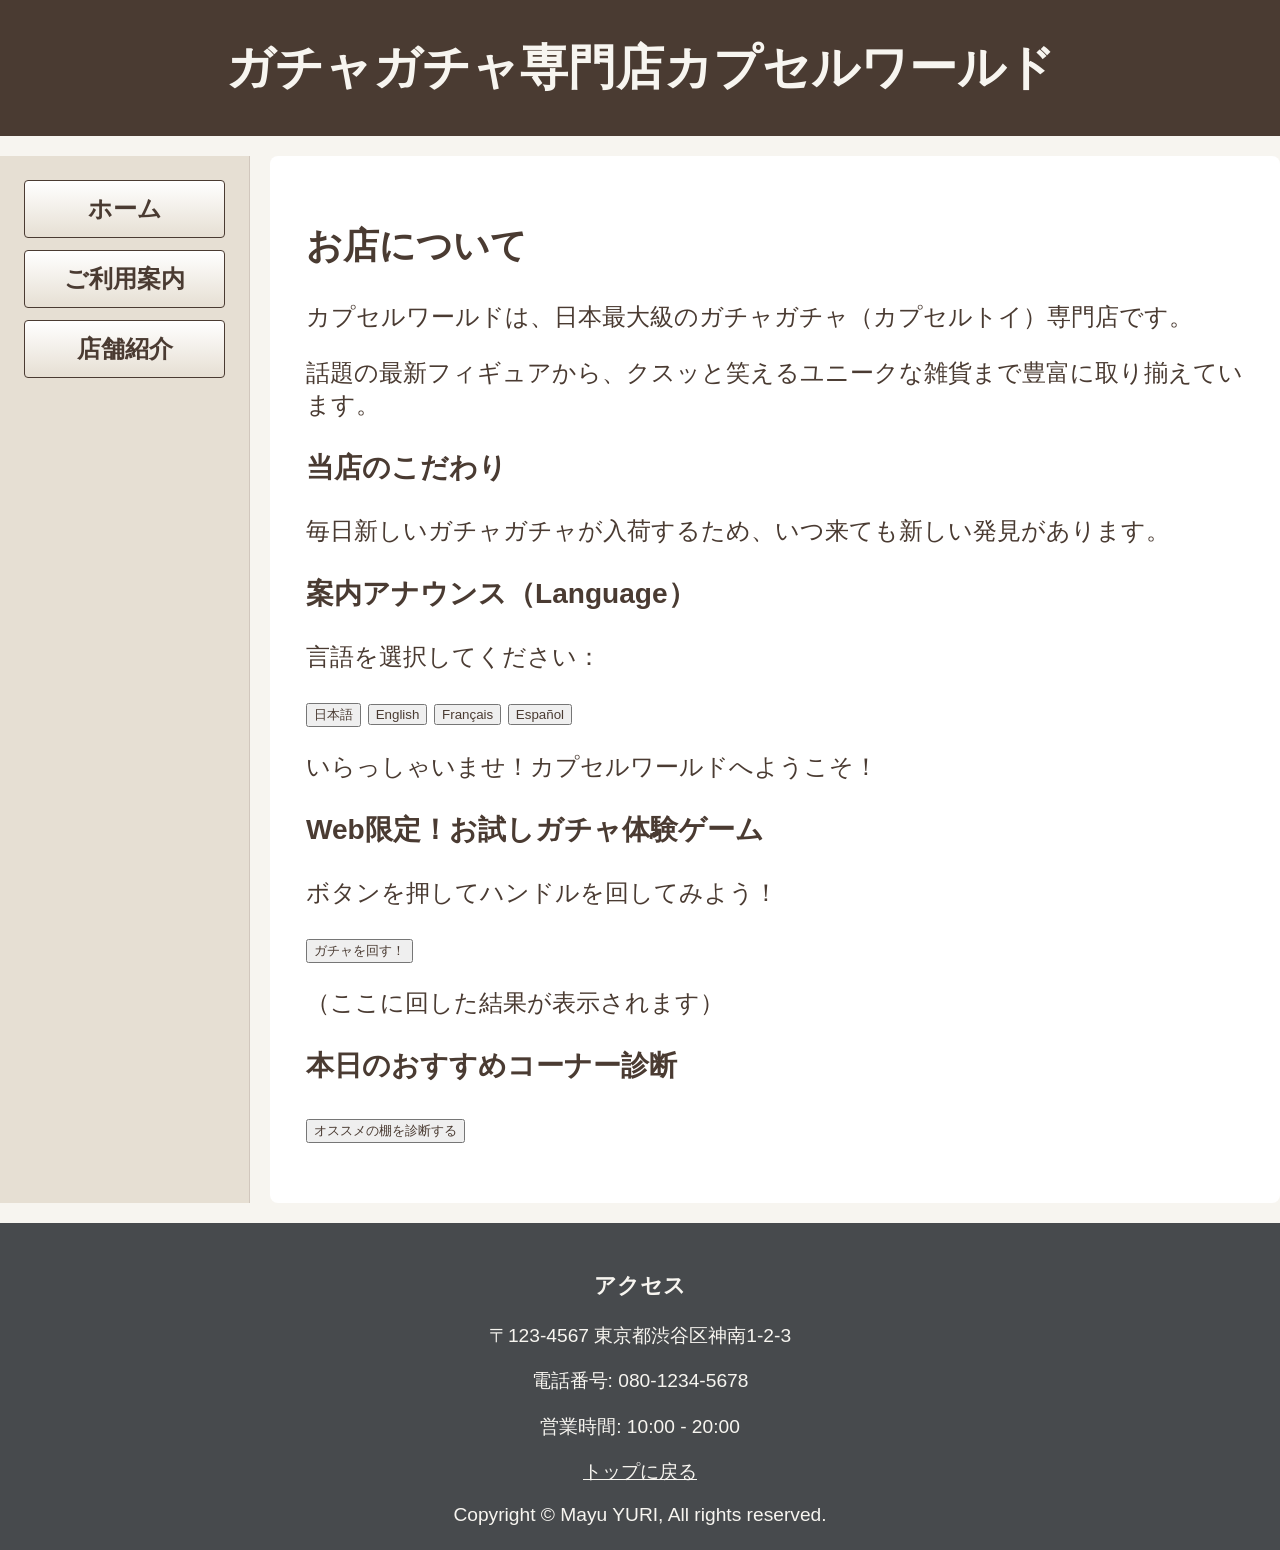
<file: index.html>
<!DOCTYPE html>
<html lang="ja">

<head>
    <meta charset="UTF-8">
    <meta name="viewport" content="width=device-width, initial-scale=1.0">
    <meta name="author" content="Mayu YURI">
    <meta name="keywords" content="html, css, javascript">
    <title>ホーム | ガチャガチャ専門店カプセルワールド</title>

    <link rel="stylesheet" href="CSS/style.css">

</head>

<body>

    <header>
        <div id="atama"></div>
        <h1>ガチャガチャ専門店カプセルワールド</h1>
    </header>

    <nav>
        <a href="index.html" target="_self">ホーム</a>
        <a href="table_list.html" target="_self">ご利用案内</a>
        <a href="Sankome_index.html" target="_self">店舗紹介</a>
    </nav>

    <main>
        <section>
            <h2>お店について</h2>
            <div>
                <p>カプセルワールドは、日本最大級のガチャガチャ（カプセルトイ）専門店です。</p>
                <p>話題の最新フィギュアから、クスッと笑えるユニークな雑貨まで豊富に取り揃えています。</p>
            </div>

            <section>
                <h3>当店のこだわり</h3>
                <p>毎日新しいガチャガチャが入荷するため、いつ来ても新しい発見があります。</p>
            </section>

            <!-- JS連携：メッセージ切り替え -->
            <section>
                <h3>案内アナウンス（Language）</h3>
                <p>言語を選択してください：</p>
                <button onclick="changeWelcomeMessage(0)">日本語</button>
                <button onclick="changeWelcomeMessage(1)">English</button>
                <button onclick="changeWelcomeMessage(2)">Français</button>
                <button onclick="changeWelcomeMessage(3)">Español</button>
                <p id="say_hello">いらっしゃいませ！カプセルワールドへようこそ！</p>
            </section>

            <section>
                <h3>Web限定！お試しガチャ体験ゲーム</h3>
                <p>ボタンを押してハンドルを回してみよう！</p>
                <button onclick="playGachaGame()">ガチャを回す！</button>

                <p id="result">（ここに回した結果が表示されます）</p>
            </section>

            <!-- JS連携：おすすめコーナー診断 -->
            <section>
                <h3>本日のおすすめコーナー診断</h3>
                <button onclick="diagnoseArea()">オススメの棚を診断する</button>
                <p id="area_recommend"></p>
            </section>
        </section>
    </main>

    <footer>
        <h3>アクセス</h3>
        <p>〒123-4567 東京都渋谷区神南1-2-3</p>
        <p>電話番号: 080-1234-5678</p>
        <p>営業時間: 10:00 - 20:00</p>

        <p><a href="#atama" target="_self">トップに戻る</a></p>

        Copyright &copy; Mayu YURI, All rights reserved.
    </footer>

    <!-- JSフォルダの中の main.js を読み込む -->
    <script src="JS/main_1.js"></script>
</body>

</html>
</file>
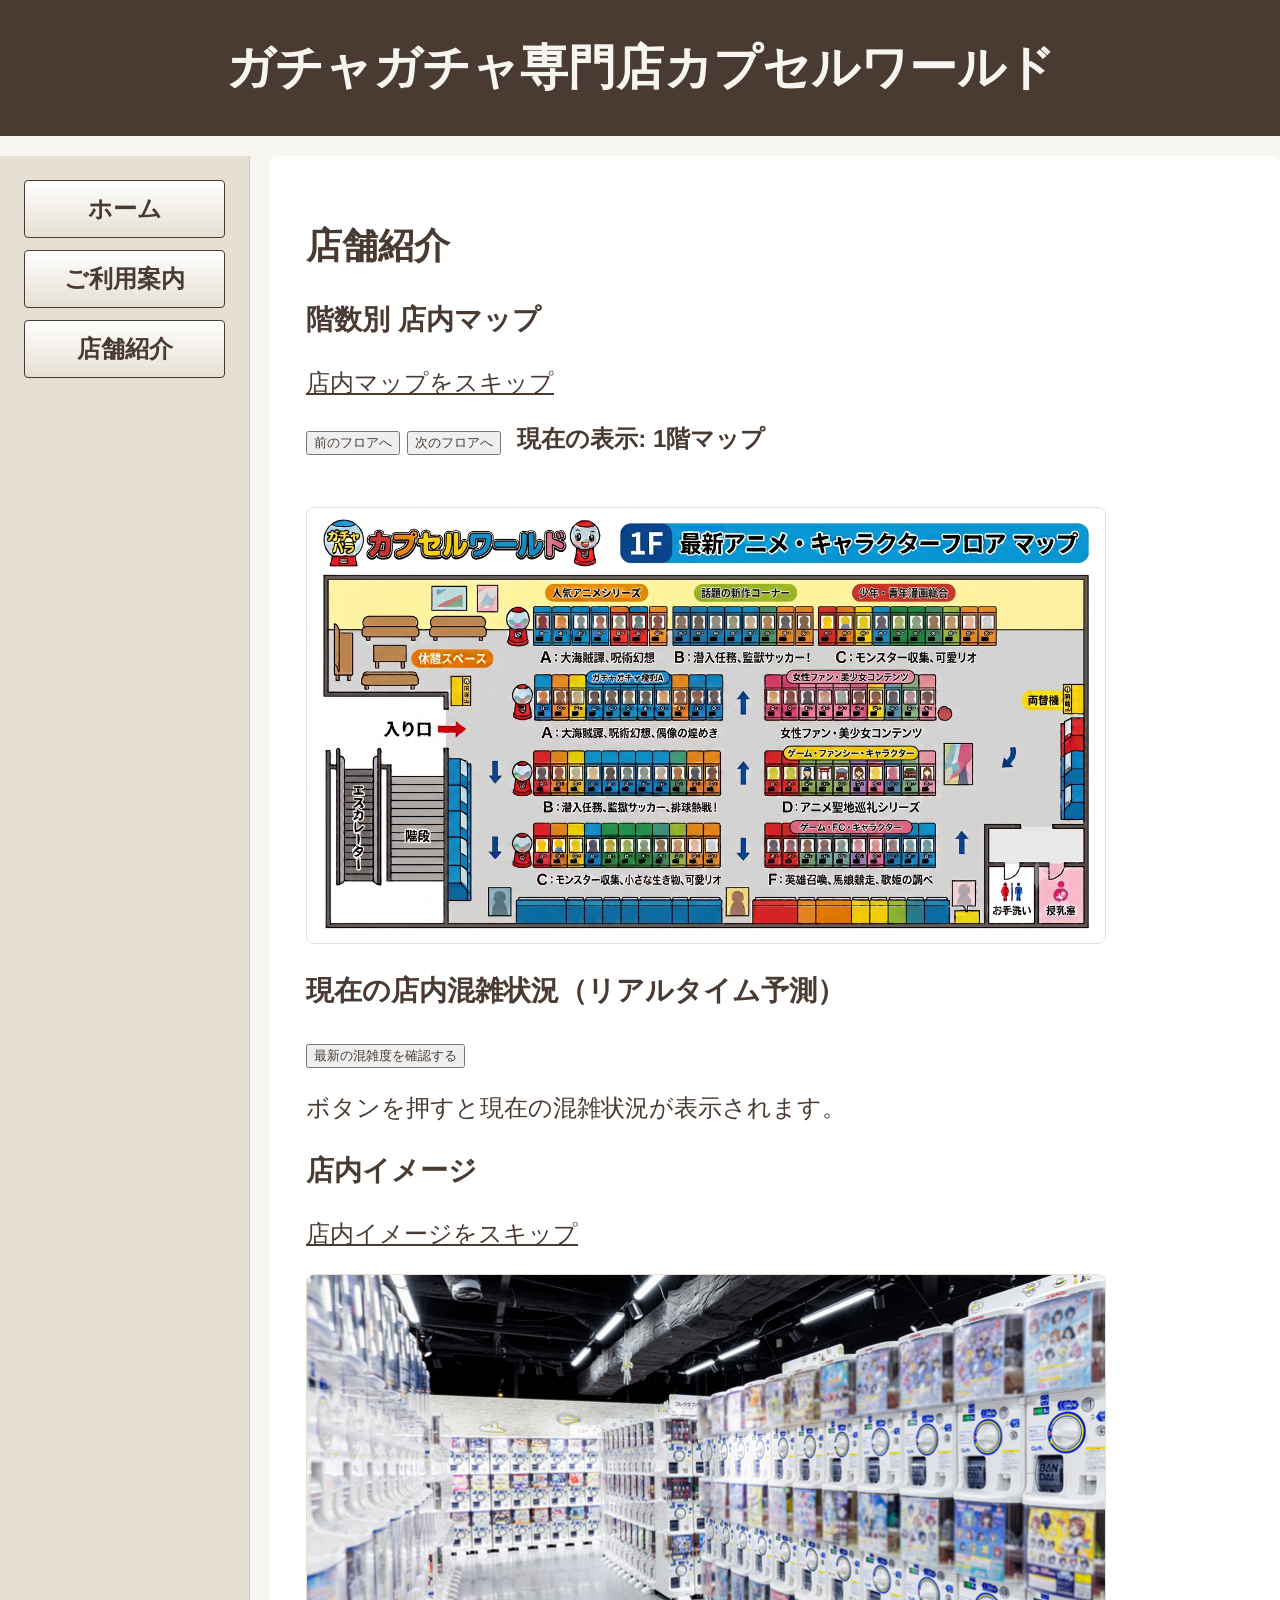
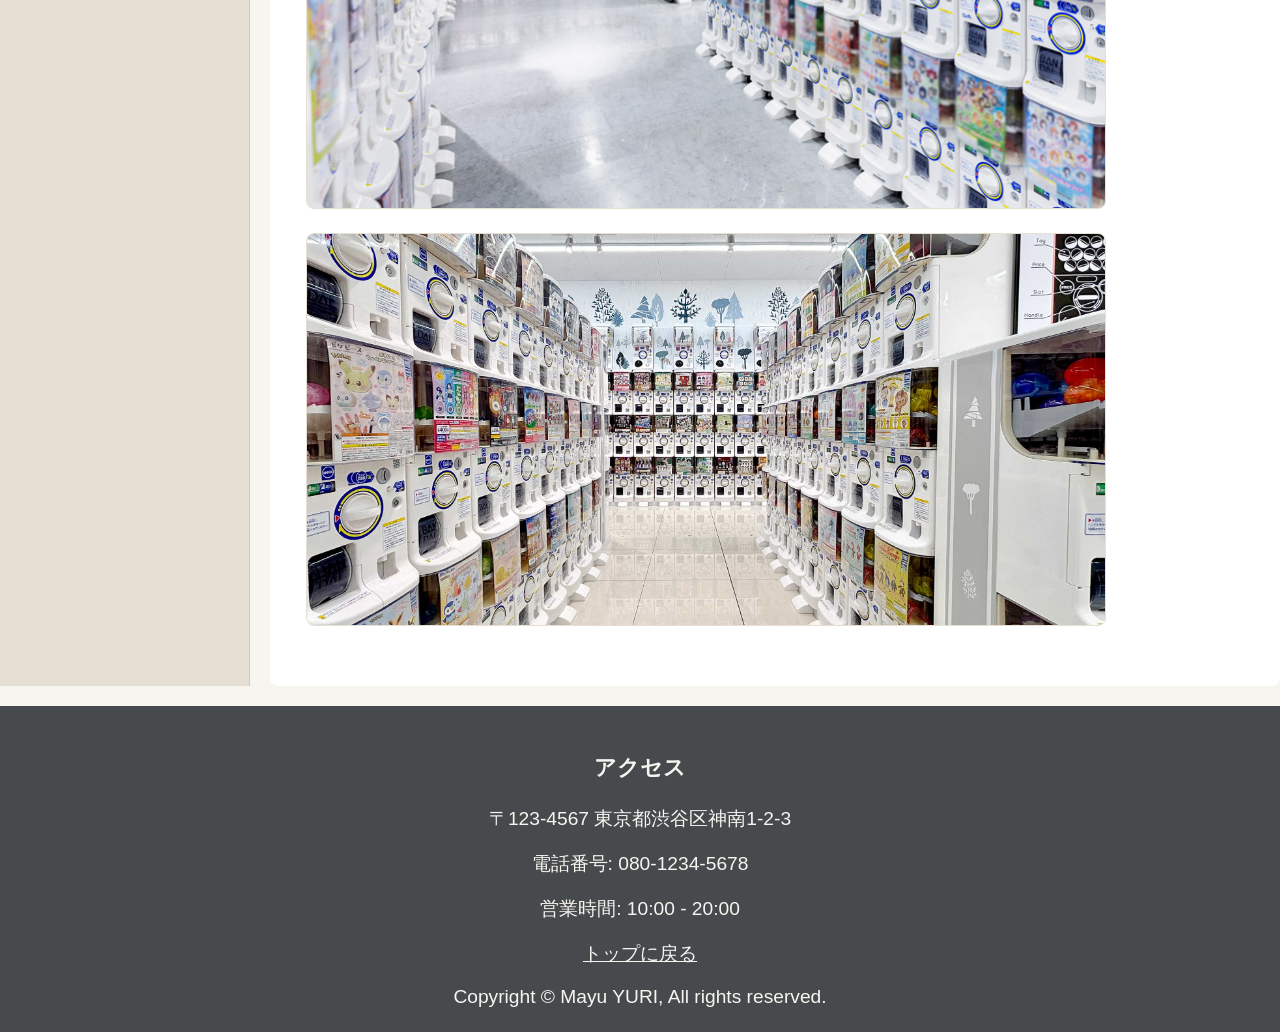
<file: Sankome_index.html>
<!DOCTYPE html>
<html lang="ja">

<head>
    <meta charset="UTF-8">
    <meta name="viewport" content="width=device-width, initial-scale=1.0">
    <meta name="author" content="Mayu YURI">
    <meta name="keywords" content="html, css, javascript">
    <title>店舗紹介ビデオ | ガチャガチャ専門店カプセルワールド</title>

    <link rel="stylesheet" href="CSS/style.css">

</head>

<body>

    <header>
        <div id="atama"></div>
        <h1>ガチャガチャ専門店カプセルワールド</h1>
    </header>

    <nav>
        <a href="index.html" target="_self">ホーム</a>
        <a href="table_list.html" target="_self">ご利用案内</a>
        <a href="Sankome_index.html" target="_self">店舗紹介</a>
    </nav>

    <main>
        <section>
            <h2>店舗紹介</h2>

            <!-- JS連携：マップ切り替え -->
            <section>
                <h3>階数別 店内マップ</h3>
                <p><a href="#poka" target="_self">店内マップをスキップ</a></p>

                <div>
                    <button onclick="switchFloor(-1)">前のフロアへ</button>
                    <button onclick="switchFloor(1)">次のフロアへ</button>
                    <span id="floor_title" style="font-weight: bold; margin-left:10px;">現在の表示: 1階マップ</span>
                </div>
                <br>
                <img id="map_img" src="IMG/CapselToyMap1.png" alt="店内マップの画像" height="500" width="800">
            </section>

            <p><a id="poka"></a></p>

            <!-- JS連携：混雑状況確認 -->
            <section>
                <h3>現在の店内混雑状況（リアルタイム予測）</h3>
                <button onclick="checkCongestion()">最新の混雑度を確認する</button>
                <p id="congestion_status">ボタンを押すと現在の混雑状況が表示されます。</p>
            </section>

            <section>
                <h3>店内イメージ</h3>
                <p><a href="#momo" target="_self">店内イメージをスキップ</a></p>
                <img src="IMG/CapselToy.png" alt="店内のイメージ画像" height="500" width="800">
                <img src="IMG/CapselToy_2.jpg" alt="店内のイメージ画像" height="400" width="800">
            </section>

            <p><a id="momo"></a></p>



        </section>
    </main>

    <footer>
        <h3>アクセス</h3>
        <p>〒123-4567 東京都渋谷区神南1-2-3</p>
        <p>電話番号: 080-1234-5678</p>
        <p>営業時間: 10:00 - 20:00</p>

        <p><a href="#atama" target="_self">トップに戻る</a></p>

        Copyright &copy; Mayu YURI, All rights reserved.
    </footer>

    <!-- JSフォルダの中の main_2.js を読み込む -->
    <script src="JS/main_2.js"></script>
</body>

</html>
</file>
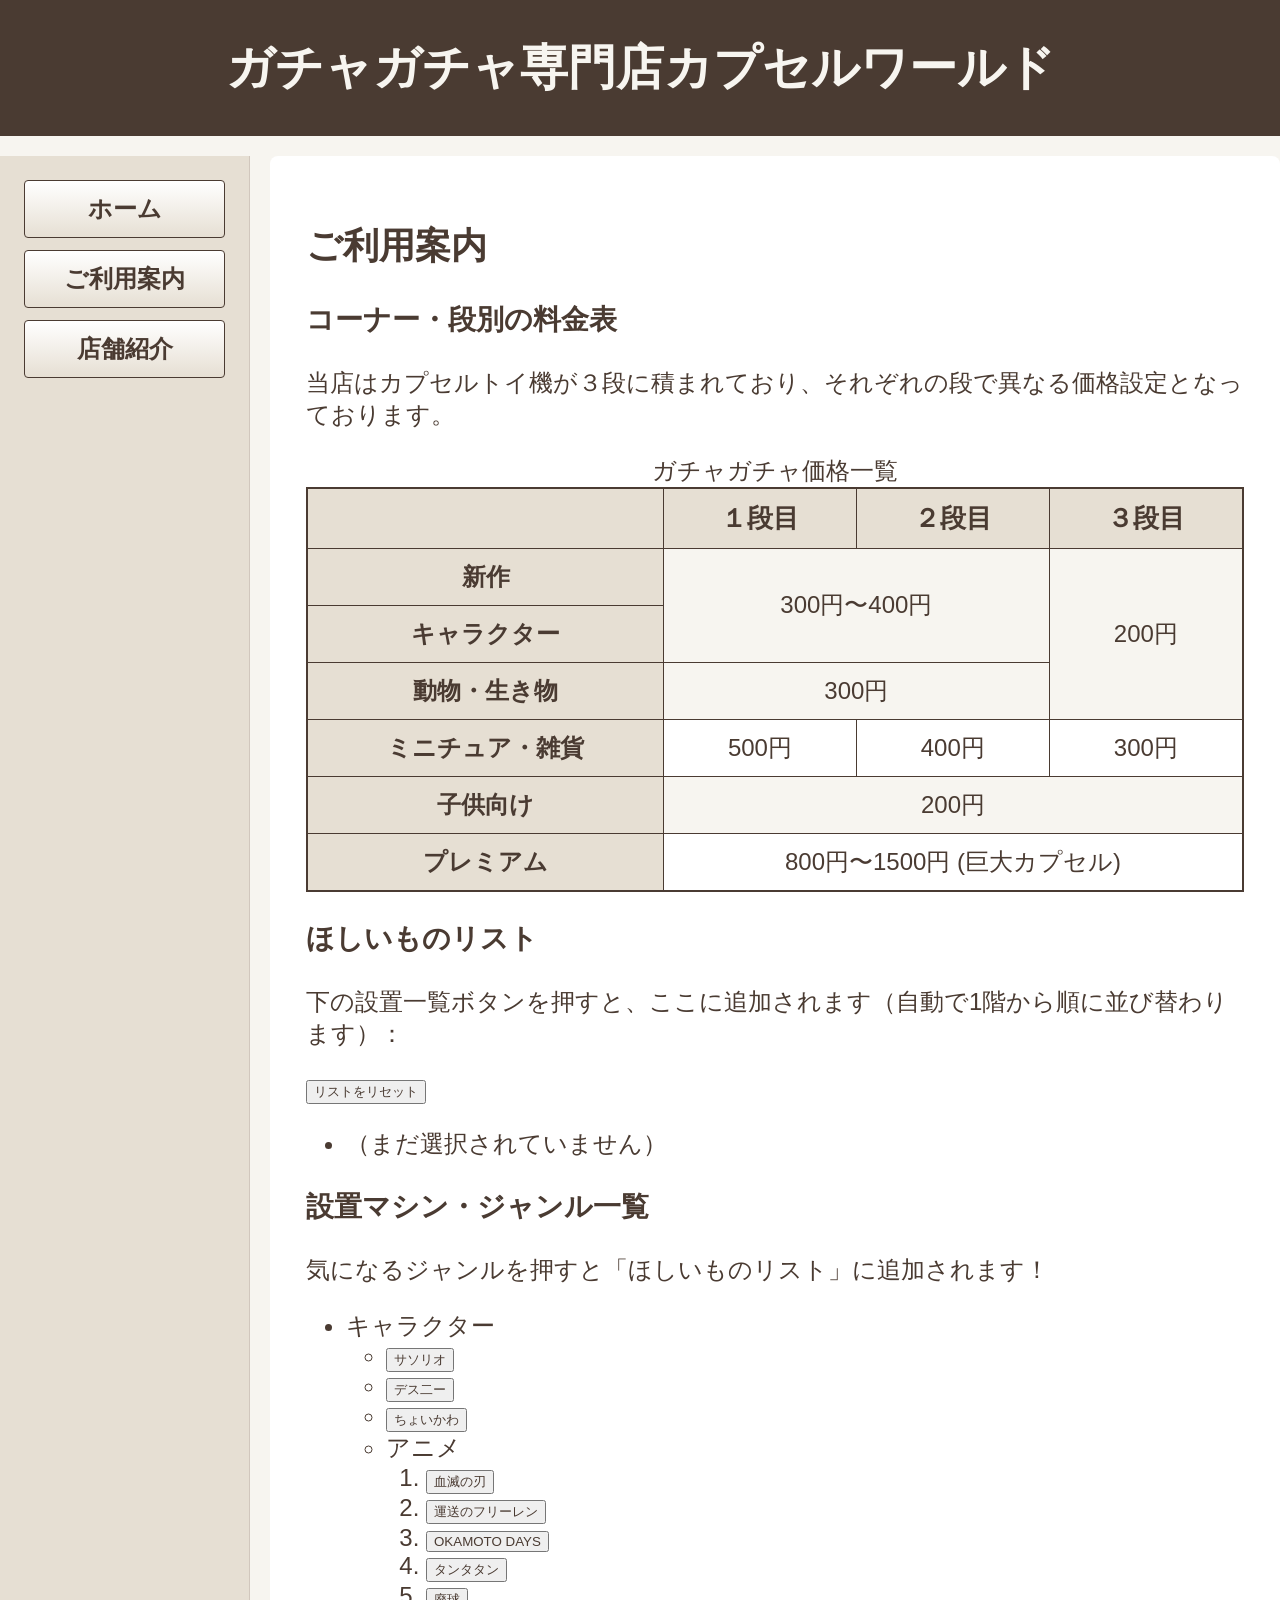
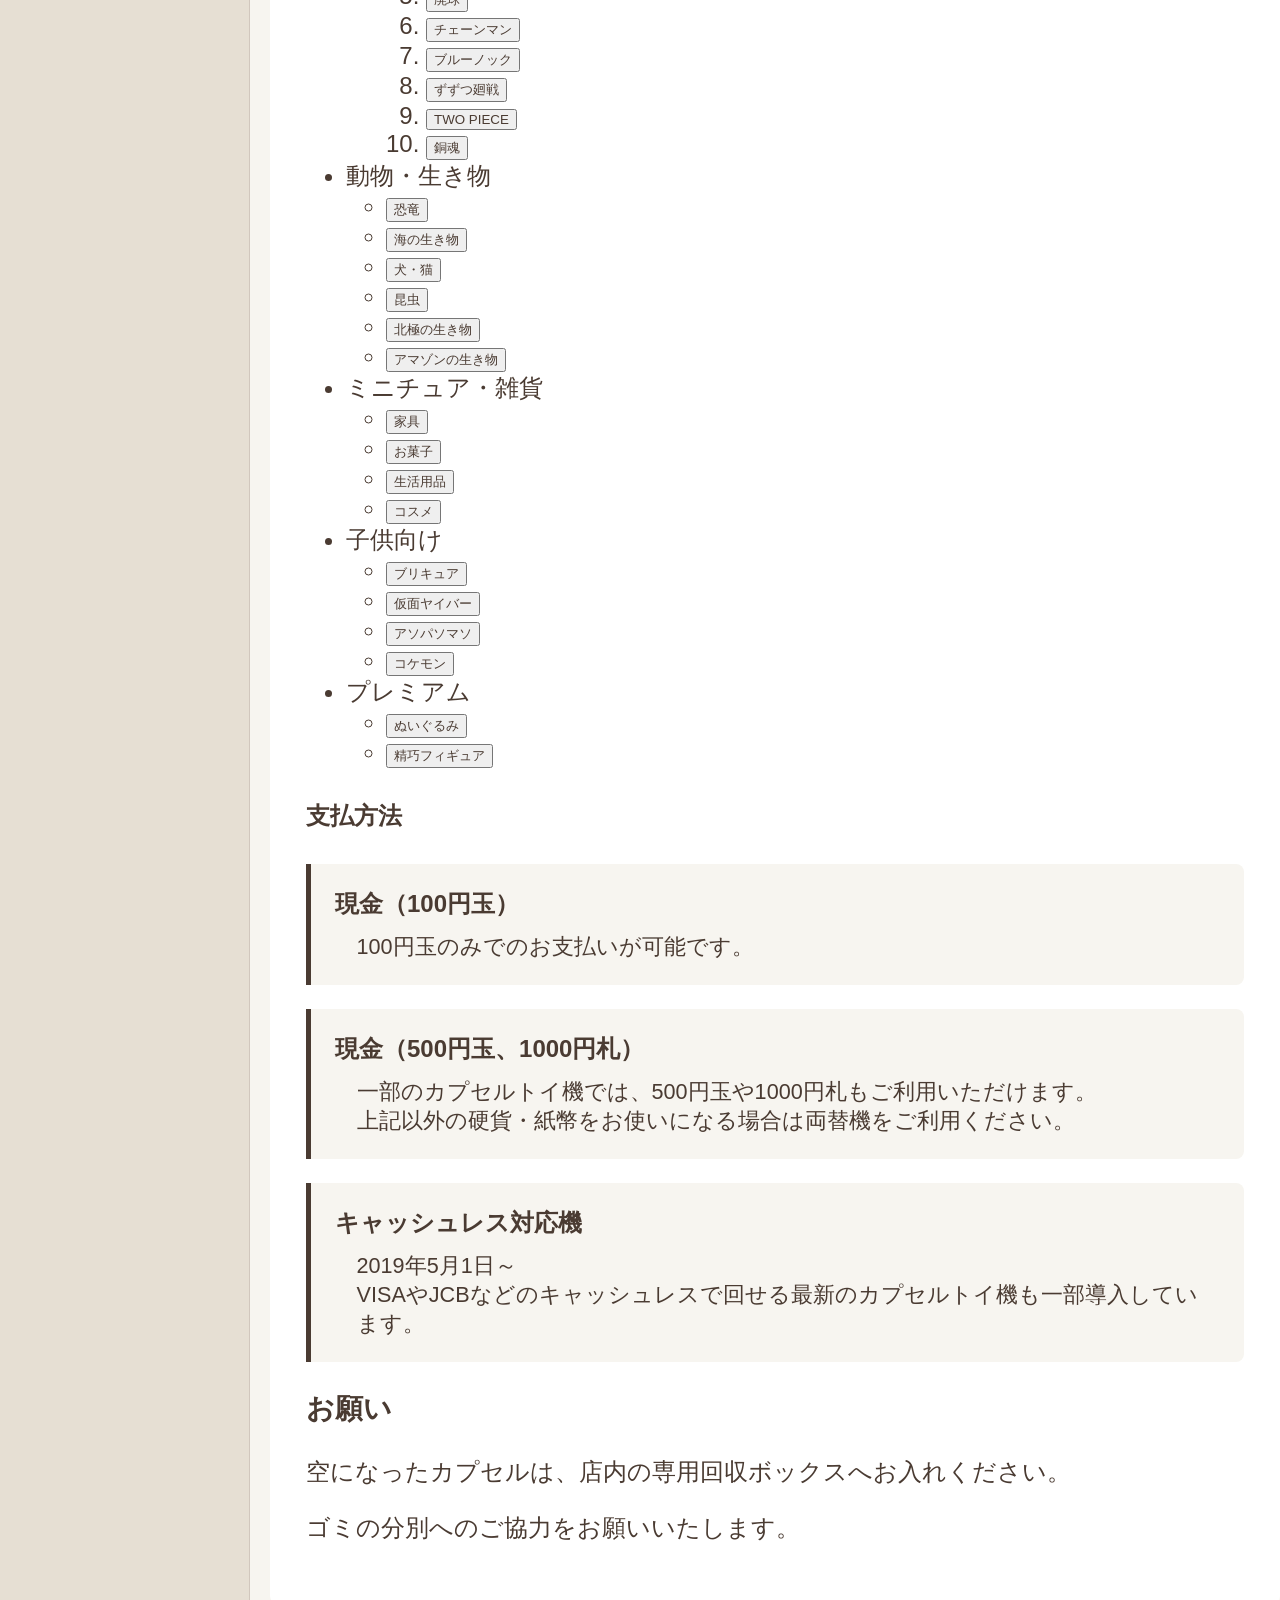
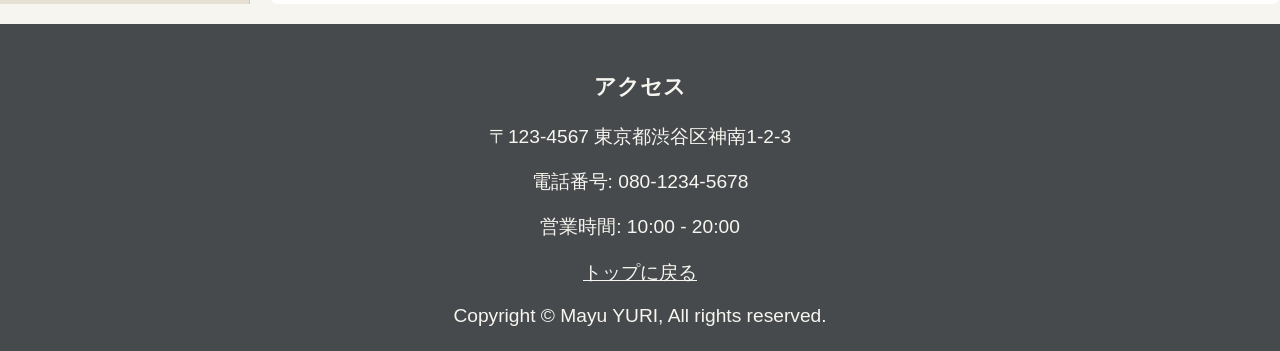
<file: table_list.html>
<!DOCTYPE html>
<html lang="ja">

<head>
    <meta charset="UTF-8">
    <meta name="viewport" content="width=device-width, initial-scale=1.0">
    <meta name="author" content="Mayu YURI">
    <meta name="keywords" content="html, css, javascript">
    <title>設置マシン一覧 | ガチャガチャ専門店カプセルワールド</title>

    <link rel="stylesheet" href="CSS/style.css">

</head>

<body>

    <header>
        <div id="atama"></div>
        <h1>ガチャガチャ専門店カプセルワールド</h1>
    </header>

    <nav>
        <a href="index.html" target="_self">ホーム</a>
        <a href="table_list.html" target="_self">ご利用案内</a>
        <a href="Sankome_index.html" target="_self">店舗紹介</a>
    </nav>

    <main>
        <section>
            <h2>ご利用案内</h2>

            <section>
                <h3>コーナー・段別の料金表</h3>
                <p>当店はカプセルトイ機が３段に積まれており、それぞれの段で異なる価格設定となっております。</p>
                <table>
                    <caption>ガチャガチャ価格一覧</caption>

                    <tr>
                        <th></th>
                        <th>１段目</th>
                        <th>２段目</th>
                        <th>３段目</th>
                    </tr>

                    <tr>
                        <th>新作</th>
                        <td rowspan="2" colspan="2">300円〜400円</td>
                        <td rowspan="3">200円</td>
                    </tr>

                    <tr>
                        <th>キャラクター</th>
                    </tr>

                    <tr>
                        <th>動物・生き物</th>
                        <td colspan="2">300円</td>
                    </tr>

                    <tr>
                        <th>ミニチュア・雑貨</th>
                        <td>500円</td>
                        <td>400円</td>
                        <td>300円</td>
                    </tr>

                    <tr>
                        <th>子供向け</th>
                        <td colspan="3">200円</td>
                    </tr>

                    <tr>
                        <th>プレミアム</th>
                        <td colspan="3">800円〜1500円 (巨大カプセル)</td>
                    </tr>

                </table>
            </section>

            <section id="wishlist_section">
                <h3>ほしいものリスト</h3>
                <p>下の設置一覧ボタンを押すと、ここに追加されます（自動で1階から順に並び替わります）：</p>
                <button onclick="clearWishlist()">リストをリセット</button>
                <ul id="wishlist_display">
                    <li>（まだ選択されていません）</li>
                </ul>
            </section>

            <section>
                <h3>設置マシン・ジャンル一覧</h3>
                <p>気になるジャンルを押すと「ほしいものリスト」に追加されます！</p>
                <ul>
                    <li>
                        キャラクター
                        <ul>
                            <li><button onclick="addWishlist('サソリオ', 1, 'A列')">サソリオ</button></li>
                            <li><button onclick="addWishlist('デス二ー', 1, 'A列')">デス二ー</button></li>
                            <li><button onclick="addWishlist('ちょいかわ', 1, 'B列')">ちょいかわ</button></li>
                            <li>アニメ
                                <ol>
                                    <li><button onclick="addWishlist('血滅の刃', 1, 'A列')">血滅の刃</button></li>
                                    <li><button onclick="addWishlist('運送のフリーレン', 1, 'B列')">運送のフリーレン</button></li>
                                    <li><button onclick="addWishlist('OKAMOTO DAYS', 1, 'B列')">OKAMOTO DAYS</button></li>
                                    <li><button onclick="addWishlist('タンタタン', 1, 'C列')">タンタタン</button></li>
                                    <li><button onclick="addWishlist('廃球', 1, 'B列')">廃球</button></li>
                                    <li><button onclick="addWishlist('チェーンマン', 1, 'B列')">チェーンマン</button></li>
                                    <li><button onclick="addWishlist('ブルーノック', 1, 'B列')">ブルーノック</button></li>
                                    <li><button onclick="addWishlist('ずずつ廻戦', 1, 'A列')">ずずつ廻戦</button></li>
                                    <li><button onclick="addWishlist('TWO PIECE', 1, 'A列')">TWO PIECE</button></li>
                                    <li><button onclick="addWishlist('銅魂', 1, 'C列')">銅魂</button></li>
                                </ol>
                            </li>
                        </ul>
                    </li>

                    <li>動物・生き物
                        <ul>
                            <li><button onclick="addWishlist('恐竜', 2, 'C列')">恐竜</button></li>
                            <li><button onclick="addWishlist('海の生き物', 2, 'C列')">海の生き物</button></li>
                            <li><button onclick="addWishlist('犬・猫', 2, 'C列')">犬・猫</button></li>
                            <li><button onclick="addWishlist('昆虫', 2, 'C列')">昆虫</button></li>
                            <li><button onclick="addWishlist('北極の生き物', 2, 'C列')">北極の生き物</button></li>
                            <li><button onclick="addWishlist('アマゾンの生き物', 2, 'C列')">アマゾンの生き物</button></li>
                        </ul>
                    </li>

                    <li>ミニチュア・雑貨
                        <ul>
                            <li><button onclick="addWishlist('家具', 2, 'B列')">家具</button></li>
                            <li><button onclick="addWishlist('お菓子', 2, 'A列')">お菓子</button></li>
                            <li><button onclick="addWishlist('生活用品', 2, 'A列')">生活用品</button></li>
                            <li><button onclick="addWishlist('コスメ', 2, 'C列')">コスメ</button></li>
                        </ul>
                    </li>

                    <li>子供向け
                        <ul>
                            <li><button onclick="addWishlist('ブリキュア', 1, 'C列')">ブリキュア</button></li>
                            <li><button onclick="addWishlist('仮面ヤイバー', 1, 'C列')">仮面ヤイバー</button></li>
                            <li><button onclick="addWishlist('アソパソマソ', 1, 'C列')">アソパソマソ</button></li>
                            <li><button onclick="addWishlist('コケモン', 1, 'C列')">コケモン</button></li>
                        </ul>
                    </li>

                    <li>プレミアム
                        <ul>
                            <li><button onclick="addWishlist('ぬいぐるみ', 3, 'C列')">ぬいぐるみ</button></li>
                            <li><button onclick="addWishlist('精巧フィギュア', 3, 'D列')">精巧フィギュア</button></li>
                        </ul>
                    </li>

                </ul>

                <h4>支払方法</h4>
                <dl>
                    <dt>現金（100円玉）</dt>
                    <dd>100円玉のみでのお支払いが可能です。</dd>
                </dl>
                <dl>
                    <dt>現金（500円玉、1000円札）</dt>
                    <dd>一部のカプセルトイ機では、500円玉や1000円札もご利用いただけます。</dd>
                    <dd>上記以外の硬貨・紙幣をお使いになる場合は両替機をご利用ください。</dd>
                </dl>
                <dl>
                    <dt>キャッシュレス対応機</dt>
                    <dd>2019年5月1日～</dd>
                    <dd>VISAやJCBなどのキャッシュレスで回せる最新のカプセルトイ機も一部導入しています。</dd>
                </dl>
            </section>

            <section>
                <h3>お願い</h3>
                <p>空になったカプセルは、店内の専用回収ボックスへお入れください。</p>
                <p>ゴミの分別へのご協力をお願いいたします。</p>
            </section>
        </section>
    </main>

    <footer>
        <h3>アクセス</h3>
        <p>〒123-4567 東京都渋谷区神南1-2-3</p>
        <p>電話番号: 080-1234-5678</p>
        <p>営業時間: 10:00 - 20:00</p>

        <p><a href="#atama" target="_self">トップに戻る</a></p>

        Copyright &copy; Mayu YURI, All rights reserved.
    </footer>

    <script src="JS/main_3.js"></script>
</body>

</html>
</file>
<file: CSS/style.css>
@charset "UTF-8";

* {
    font-family: sans-serif, "メイリオ";
    box-sizing: border-box;
    color: #4a3b32;
}

html {
    font-size: 24px;
}

body {
    margin: 0;
    padding: 0;
    background-color: #f7f5f0;
    display: grid;
    grid-template-columns: 250px 1fr;
    grid-template-rows: auto auto auto;
    gap: 20px;
    grid-template-areas: 
        "header-A header-A"
        "nav-A    main-A"
        "footer-A footer-A";
}

header {
    grid-area: header-A;
    background-color: #4a3b32;
    padding: 1.5rem;
    text-align: center;
}

header h1 {
    color: #f7f5f0;
    margin: 0;
}

nav {
    grid-area: nav-A;
    padding: 1rem;
    background-color: #e6dfd3;
    border-right: 1px solid #d1c7bd;
}

main {
    grid-area: main-A;
    background-color: #ffffff;
    padding: 1.5rem;
    border-radius: 8px;
}

footer {
    grid-area: footer-A;
    background-color: #474a4d;
    padding: 1rem;
    text-align: center;
    font-size: 0.8rem;
}

footer, footer * {
    color: #f7f5f0;
}

nav a {
    display: block;
    margin: 0 0 12px 0;
    padding: 12px 8px;
    border: 1px solid #4a3b32;
    border-radius: 4px;
    background: linear-gradient(#ffffff, #e6dfd3);
    text-decoration: none;
    text-align: center;
    font-weight: bold;
}

nav a:link, nav a:visited {
    color: #4a3b32;
}

nav a:hover {
    font-size: 1.1em;
    color: #f7f5f0;
    background: linear-gradient(#474a4d, #2f3133);
    border-color: #474a4d;
}

table {
    width: 100%;
    border-collapse: collapse;
    margin-top: 1em;
    border: 2px solid #4a3b32;
}

th, td {
    border: 1px solid #4a3b32;
    padding: 12px;
    text-align: center;
    vertical-align: middle;
}

th {
    background-color: #e6dfd3;
    color: #4a3b32;
    font-weight: bold;
}

tr:nth-child(even) td {
    background-color: #f7f5f0;
}

tr:nth-child(odd) td {
    background-color: #ffffff;
}

tr:first-child th {
    font-size: 1.1em;
}

img, iframe {
    max-width: 100%;
    height: auto;
    display: block;
    margin: 1em 0;
    border-radius: 8px;
    border: 1px solid #e6dfd3;
}

dl {
    background-color: #f7f5f0;
    padding: 1em;
    border-left: 5px solid #4a3b32;
    margin-bottom: 1em;
    border-radius: 0 8px 8px 0;
}

dt {
    font-weight: bold;
    margin-bottom: 0.5em;
    color: #4a3b32;
}

dd {
    margin-left: 1em;
    font-size: 0.9rem;
}

#atama {
    height: 0;
    margin: 0;
}
</file>
